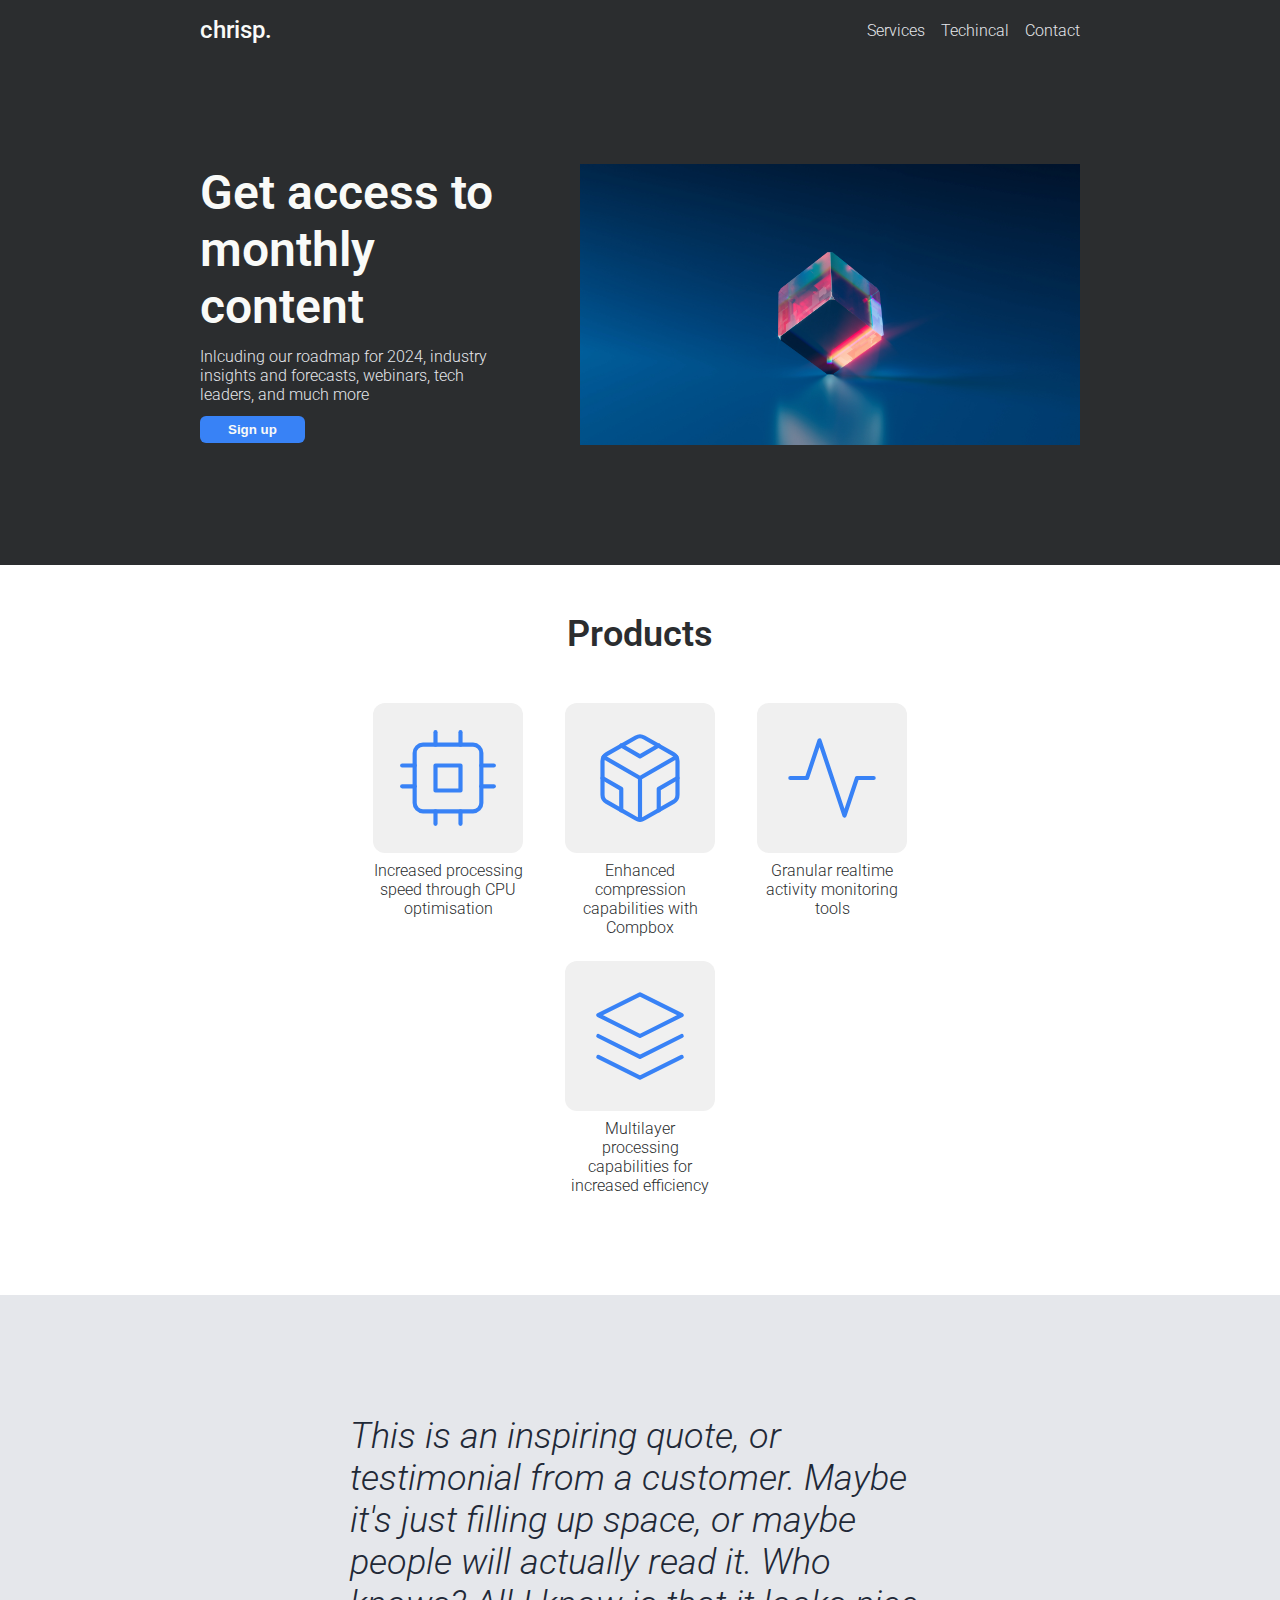
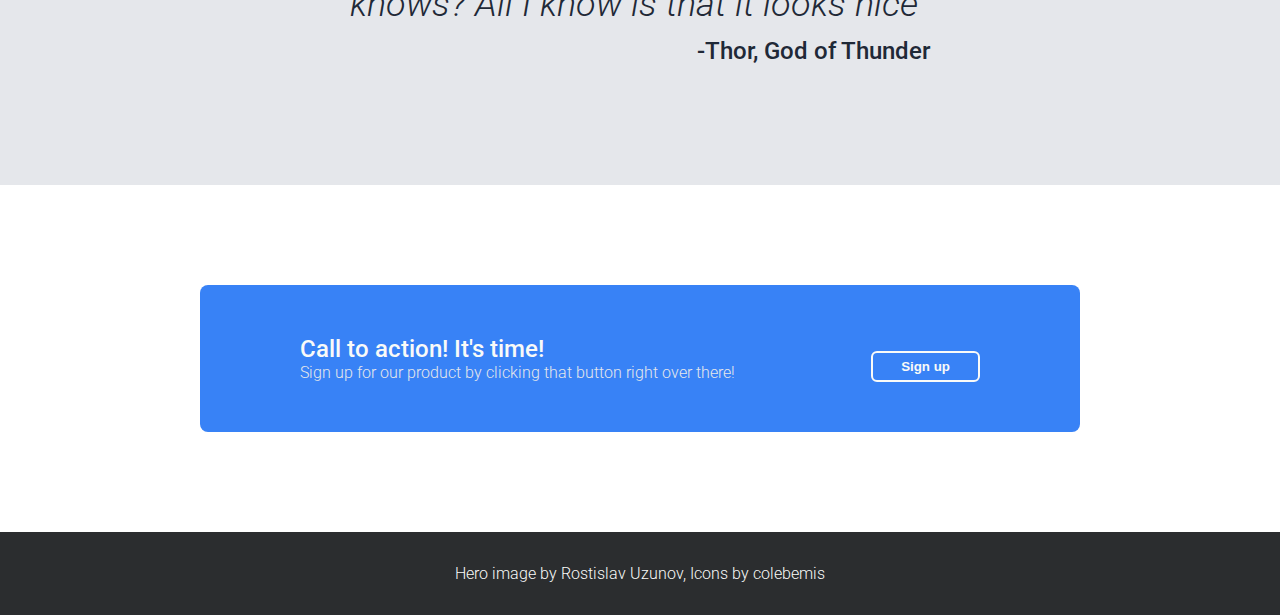
<file: index.html>
<!DOCTYPE html>
<html lang="en">

	<head>
		<meta charset="utf-8">
		<!-- Helps to ensure website is rendered consistently acrosss different versions of IE -->
		<meta http-equiv="X-UA-Compatible" content="IE=edge">
		<meta name="viewport" content="width=device-width, initial-scale=1.0">
		<title>Business Name</title>
		<link rel="stylesheet" href="style.css">
	</head>


	<body>
		<div class="header">
			<div class="header_content">
				<div class="logo">chrisp.</div>
				<ul class="links">
					<li><a href="#">Services</a></li>
					<li><a href="#">Techincal</a></li>
					<li><a href="#">Contact</a></li>
				</ul>
			</div>
			<div class="hero_content">
				<div class="left_content">
					<p class="heading_2">Get access to monthly content </p>
					<p class="body_text">Inlcuding our roadmap for 2024, industry insights and forecasts, webinars, tech leaders, and much more</p>
					<button class="call_to_action_button">Sign up</button>
				</div>
				<div class="right_content">
					<img class="hero_image" src="./imagery/pexels-rostislav-uzunov-5011647 (1).jpg"> 
				</div>	
			</div>
		</div>
		
		<div class="section_two">
			<p class="heading_3">Products</p>
			<div class="section_two_info">
				<div class="info">
					<div class="box">
						<img class="icon" src="./imagery/cpu.svg" alt="icon">
					</div>
					<div class="body_text info_text">Increased processing speed through CPU optimisation</div>
				</div>
				<div class="info">
					<div class="box">
						<img class="icon" src="./imagery/codesandbox.svg" alt="icon">
					</div>
					<div class="body_text info_text">Enhanced compression capabilities with Compbox</div>
				</div>
				<div class="info">
					<div class="box">
						<img class="icon" src="./imagery/activity.svg" alt="icon">
					</div>
					<div class="body_text info_text">Granular realtime activity monitoring tools</div>
				</div>
				<div class="info">
					<div class="box">
						<img class="icon" src="./imagery/layers.svg" alt="icon">
					</div>
					<div class="body_text info_text">Multilayer processing capabilities for increased efficiency</div>
				</div>
			</div>
		</div>

		<div class="section_three">
			<div class="quote">
				<p class="quote_text">This is an inspiring quote, or testimonial from a customer. Maybe it's just filling up space, or maybe people will actually read it. Who knows? All I know is that it looks nice</p>
				<p class="logo bold_text">-Thor, God of Thunder</p>
			</div>
		</div>

		<div class="section_four">
			<div class="signup_container">
				<div class="signup_left">
					<p class="logo bold_inverse_text" id="heading_4_signup">Call to action! It's time!</p>
					<p class="body_text">Sign up for our product by clicking that button right over there!</p>
				</div>
				<div class="signup_right">
					<button class="call_to_action_button inverse_button">Sign up</button>	
				</div>
			</div>
		</div>
			
		<div class="footer">
			<div id="footer_text" class="body_text">Hero image by Rostislav Uzunov, Icons by colebemis</div>
		</div>
	</body>
</html>
</file>
<file: style.css>
@import url(https://fonts.googleapis.com/css2?family=Roboto:wght@100;200;300;400;500;700;800&display=swap);


/* Base styles */
* {
	margin: 0;
	padding: 0;
}

/* Body styles */
body {
	font-family: Roboto;
	display: flex;
	flex-direction: column;
}


/* Header styles */
.header {
	display: flex;
	flex-direction: column;
	background-color: #2b2d2f;
	padding: 0 200px;
}

.header_content {
	display: flex;
	justify-content: space-between;
	padding: 16px 0 0 0;
	background-color: #2b2d2f;
	flex-wrap: wrap;
	row-gap: 12px;
}

.logo {
	font-size: 24px;
	font-weight: 500;
	color: #f9faf8;
}

.links {
	display: flex;
	align-items: center;
}

ul {
	list-style-type: none;
	margin: 0;
	padding: 0;
	gap: 1em;
	color: #e5e7eb;
	font-size: 16px;
	font-weight: 300;
}

a {
	text-decoration: none;
	color: inherit;
}

/* hero content */
.hero_content {
	display: flex;
	background-color: #2b2d2f;
	padding: 120px 0;
	justify-content: space-between;
	column-gap: 72px;
	flex-wrap: wrap;
	row-gap: 16px;
}

.left_content {
	flex: 1 1 0;
}

.right_content {
	display: flex;
}

.hero_image {
	max-width: 500px;
	object-fit: cover;
}

.heading_2 {
	color: #f9faf8;
	font-size: 48px;
	font-weight: 600;
	margin-bottom: 12px;
	padding: 0;
}

.body_text {
	color: #e5e7eb;
	font-size: 16px;
	font-weight: 300;
}

.call_to_action_button {
	color: #f9faf8;
	font-weight: 600;
	background-color: #3882f6;
	border: none;
	border-radius: 6px;
	padding: 6px 28px;
	flex-shrink: 0;
	margin-top: 12px;
}


/* section two  */
.section_two {
	display: flex;
	flex-direction: column;
	padding: 0 200px;
	align-items: center;
	justify-content: center;
}

.heading_3 {
	font-size: 36px;
	font-weight: 600;
	color: #2b2d2f;
	padding: 48px 0;
	text-align: center;
}

.section_two_info {
	display: flex;
	flex-direction: row;
	column-gap: 42px;
	padding: 0 100px 100px;
	justify-content: center;
	flex-wrap: wrap;
	row-gap: 24px;
}

.info {
	display: flex;
	flex-direction: column;
	max-width: 150px;
	min-width: 150px;
}

.box {
	display: flex;
	background-color: #f0f0f0;
	/* border-style: solid;
	border-color: #e2e2e2;
	border-width: 3px; */
	border-radius: 12px;
	width: 150px;
	height: 150px;
	justify-content: center;
	align-items: center;
}

.icon {
	width: 100px;
	height: auto;
}

.info_text {
	color: #2b2d2f;
	justify-content: center;
	padding: 8px 0;
	text-align: center;
	margin-top: 8px;
}


/* section three */
.section_three {
	display: flex;
	background-color: #e5e7eb;
	padding: 120px 350px;
	justify-content: center;
}

.quote {
	display: flex;
	flex-direction: column;
}

.quote_text {
	color: #1f2937;
	font-size: 36px;
	font-style: italic; 
	font-weight: 300;
	min-width: 400px;
}

.bold_text {
	color: #1f2937;
	align-self: flex-end;
	margin-top: 12px;
}

/* section four */
.section_four {
	display: flex;
	flex-direction: column;
	padding: 100px 200px;
	justify-content: center;

}

.signup_container {
	display: flex;
	flex-direction: row;
	justify-content: space-between;
	background-color: #3882f6;
	border-radius: 8px;
	padding: 50px 100px;
	gap: 100px;
	flex-wrap: wrap;
	row-gap: 12px;
}

.signup_left {
	display: flex;
	flex-direction: column;
	align-items: flex-start;
}

.signup_right {
	display: flex;
	align-items: flex-end;
}

.inverse_button {
	border: solid;
	border-width: 2px;
	border-color: #f9faf8;
	flex-shrink: 0;
}

.bold_inverse_text {
	color: #f9faf8;
	padding: 0;
}

.body_text {
	padding: 0;
}

/* footer */
.footer {
	display: flex;
	background-color: #2b2d2f;
	justify-content: center;
	align-items: center;
}

#footer_text {
	color: #f9faf8;
	padding: 32px 0px;
}
</file>
